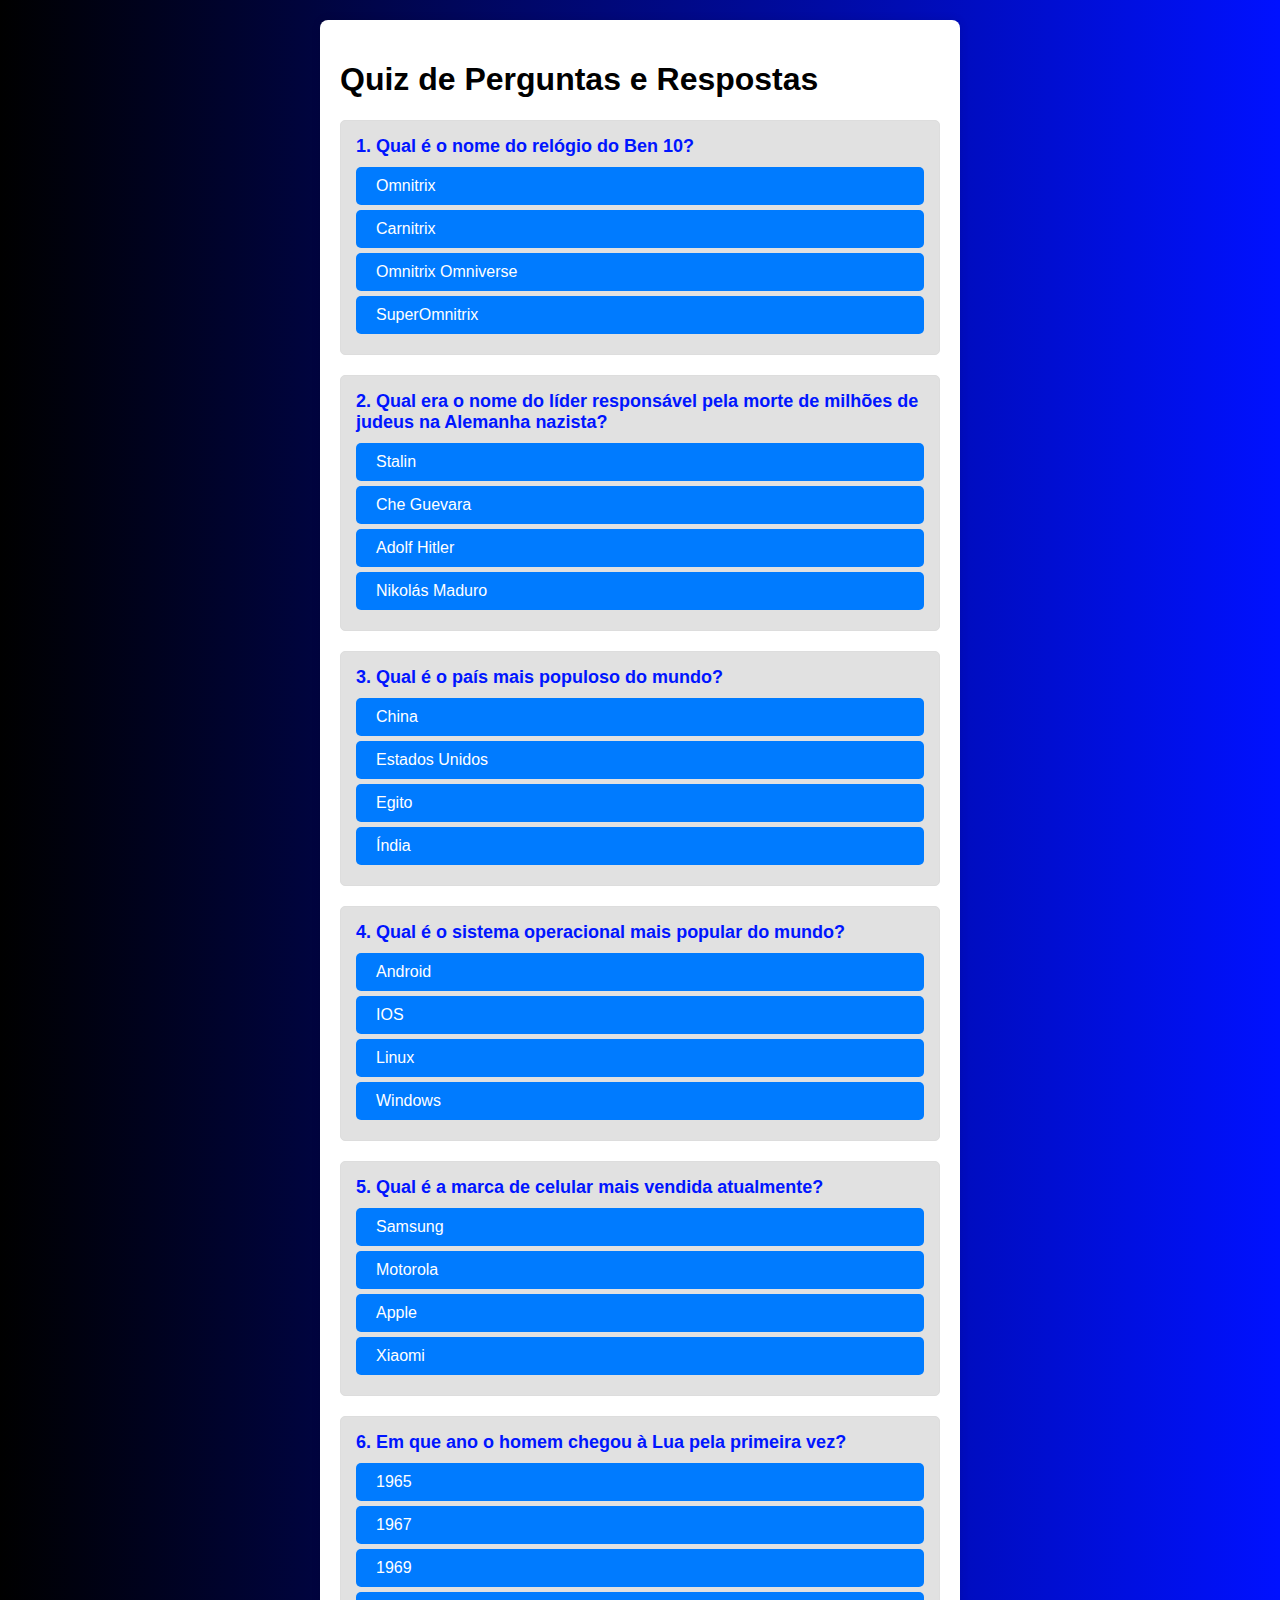
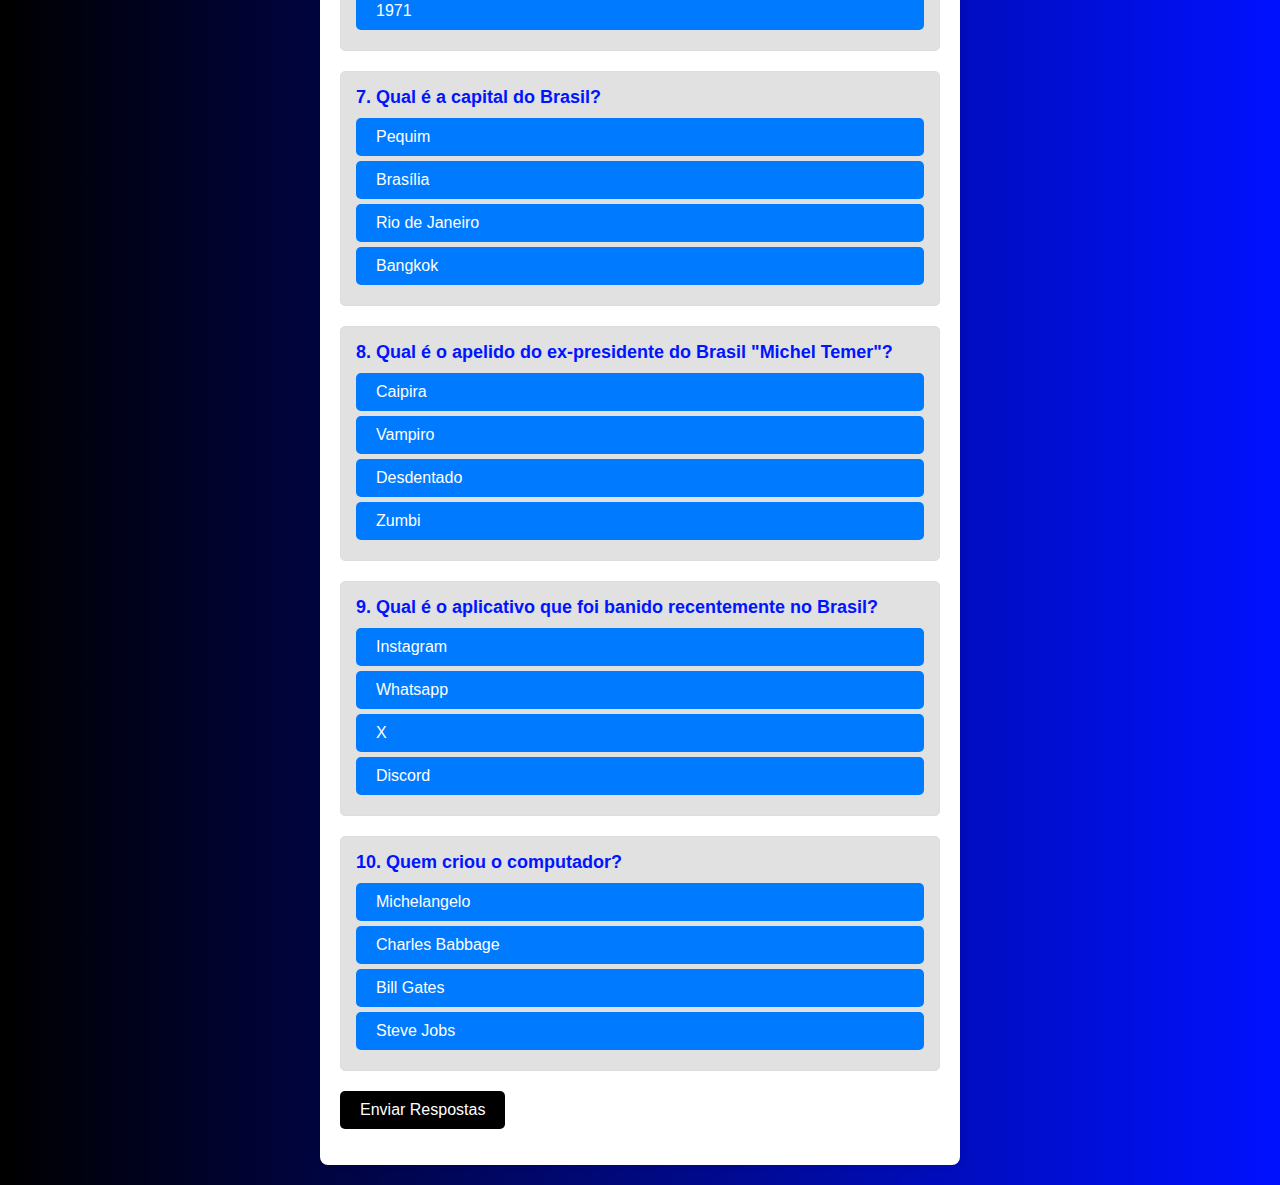
<file: index.html>
<!DOCTYPE html>
<html lang="pt-br">
<head>
    <meta charset="UTF-8">
    <meta name="viewport" content="width=device-width, initial-scale=1.0">
    <title>Jogo de Perguntas e Respostas</title>
    <link rel="stylesheet" href="css/style.css">
    <style>
        /* Adicionando alguns estilos básicos para garantir a visibilidade das perguntas */
        body {
            font-family: Arial, sans-serif;
            background-color: #f4f4f4;
            margin: 0;
            padding: 20px;
        }
        #containerQuiz {
            max-width: 600px;
            margin: auto;
            background: #fff;
            padding: 20px;
            border-radius: 8px;
            box-shadow: 0 0 10px rgba(0, 0, 0, 0.1);
        }
        .pergunta {
            margin-bottom: 20px;
        }
        .pergunta h3 {
            margin: 0 0 10px;
        }
        .resposta-button {
            background-color: #007bff;
            color: white;
            border: none;
            padding: 10px 20px;
            border-radius: 5px;
            cursor: pointer;
            font-size: 16px;
            display: block;
            margin-bottom: 5px;
            width: 100%;
            text-align: left;
        }
        .resposta-button:hover {
            background-color: #0056b3;
        }
        .resposta-button.selected {
            background-color: #0056b3;
        }
        .resposta-button.disabled {
            background-color: #6c757d;
            cursor: not-allowed;
        }
        button:disabled {
            cursor: not-allowed;
        }
    </style>
</head>
<body>
    <div id="containerQuiz">
        <h1>Quiz de Perguntas e Respostas</h1>
        <form id="quizForm">
            <!-- Pergunta 1 -->
            <div class="pergunta">
                <h3>1. Qual é o nome do relógio do Ben 10?</h3>
                <button type="button" class="resposta-button" data-pergunta="pergunta1" data-value="0">Omnitrix</button>
                <button type="button" class="resposta-button" data-pergunta="pergunta1" data-value="1">Carnitrix</button>
                <button type="button" class="resposta-button" data-pergunta="pergunta1" data-value="2">Omnitrix Omniverse</button>
                <button type="button" class="resposta-button" data-pergunta="pergunta1" data-value="3">SuperOmnitrix</button>
            </div>

            <!-- Pergunta 2 -->
            <div class="pergunta">
                <h3>2. Qual era o nome do líder responsável pela morte de milhões de judeus na Alemanha nazista?</h3>
                <button type="button" class="resposta-button" data-pergunta="pergunta2" data-value="0">Stalin</button>
                <button type="button" class="resposta-button" data-pergunta="pergunta2" data-value="1">Che Guevara</button>
                <button type="button" class="resposta-button" data-pergunta="pergunta2" data-value="2">Adolf Hitler</button>
                <button type="button" class="resposta-button" data-pergunta="pergunta2" data-value="3">Nikolás Maduro</button>
            </div>

            <!-- Pergunta 3 -->
            <div class="pergunta">
                <h3>3. Qual é o país mais populoso do mundo?</h3>
                <button type="button" class="resposta-button" data-pergunta="pergunta3" data-value="0">China</button>
                <button type="button" class="resposta-button" data-pergunta="pergunta3" data-value="1">Estados Unidos</button>
                <button type="button" class="resposta-button" data-pergunta="pergunta3" data-value="2">Egito</button>
                <button type="button" class="resposta-button" data-pergunta="pergunta3" data-value="3">Índia</button>
            </div>

            <!-- Pergunta 4 -->
            <div class="pergunta">
                <h3>4. Qual é o sistema operacional mais popular do mundo?</h3>
                <button type="button" class="resposta-button" data-pergunta="pergunta4" data-value="0">Android</button>
                <button type="button" class="resposta-button" data-pergunta="pergunta4" data-value="1">IOS</button>
                <button type="button" class="resposta-button" data-pergunta="pergunta4" data-value="2">Linux</button>
                <button type="button" class="resposta-button" data-pergunta="pergunta4" data-value="3">Windows</button>
            </div>

            <!-- Pergunta 5 -->
            <div class="pergunta">
                <h3>5. Qual é a marca de celular mais vendida atualmente?</h3>
                <button type="button" class="resposta-button" data-pergunta="pergunta5" data-value="0">Samsung</button>
                <button type="button" class="resposta-button" data-pergunta="pergunta5" data-value="1">Motorola</button>
                <button type="button" class="resposta-button" data-pergunta="pergunta5" data-value="2">Apple</button>
                <button type="button" class="resposta-button" data-pergunta="pergunta5" data-value="3">Xiaomi</button>
            </div>

            <!-- Pergunta 6 -->
            <div class="pergunta">
                <h3>6. Em que ano o homem chegou à Lua pela primeira vez?</h3>
                <button type="button" class="resposta-button" data-pergunta="pergunta6" data-value="0">1965</button>
                <button type="button" class="resposta-button" data-pergunta="pergunta6" data-value="1">1967</button>
                <button type="button" class="resposta-button" data-pergunta="pergunta6" data-value="2">1969</button>
                <button type="button" class="resposta-button" data-pergunta="pergunta6" data-value="3">1971</button>
            </div>

            <!-- Pergunta 7 -->
            <div class="pergunta">
                <h3>7. Qual é a capital do Brasil?</h3>
                <button type="button" class="resposta-button" data-pergunta="pergunta7" data-value="0">Pequim</button>
                <button type="button" class="resposta-button" data-pergunta="pergunta7" data-value="1">Brasília</button>
                <button type="button" class="resposta-button" data-pergunta="pergunta7" data-value="2">Rio de Janeiro</button>
                <button type="button" class="resposta-button" data-pergunta="pergunta7" data-value="3">Bangkok</button>
            </div>

            <!-- Pergunta 8 -->
            <div class="pergunta">
                <h3>8. Qual é o apelido do ex-presidente do Brasil "Michel Temer"?</h3>
                <button type="button" class="resposta-button" data-pergunta="pergunta8" data-value="0">Caipira</button>
                <button type="button" class="resposta-button" data-pergunta="pergunta8" data-value="1">Vampiro</button>
                <button type="button" class="resposta-button" data-pergunta="pergunta8" data-value="2">Desdentado</button>
                <button type="button" class="resposta-button" data-pergunta="pergunta8" data-value="3">Zumbi</button>
            </div>

            <!-- Pergunta 9 -->
            <div class="pergunta">
                <h3>9. Qual é o aplicativo que foi banido recentemente no Brasil?</h3>
                <button type="button" class="resposta-button" data-pergunta="pergunta9" data-value="0">Instagram</button>
                <button type="button" class="resposta-button" data-pergunta="pergunta9" data-value="1">Whatsapp</button>
                <button type="button" class="resposta-button" data-pergunta="pergunta9" data-value="2">X</button>
                <button type="button" class="resposta-button" data-pergunta="pergunta9" data-value="3">Discord</button>
            </div>

            <!-- Pergunta 10 -->
            <div class="pergunta">
                <h3>10. Quem criou o computador?</h3>
                <button type="button" class="resposta-button" data-pergunta="pergunta10" data-value="0">Michelangelo</button>
                <button type="button" class="resposta-button" data-pergunta="pergunta10" data-value="1">Charles Babbage</button>
                <button type="button" class="resposta-button" data-pergunta="pergunta10" data-value="2">Bill Gates</button>
                <button type="button" class="resposta-button" data-pergunta="pergunta10" data-value="3">Steve Jobs</button>
            </div>
        </form>
        <button id="submitButton" type="button">Enviar Respostas</button>
        <p id="result"></p>
    </div>

    <script>
        // Respostas corretas para cada pergunta
        const respostasCorretas = {
            pergunta1: 0, // Omnitrix
            pergunta2: 2, // Adolf Hitler
            pergunta3: 3, // Índia
            pergunta4: 0, // Android
            pergunta5: 0, // Samsung
            pergunta6: 2, // 1969
            pergunta7: 1, // Brasília
            pergunta8: 1, // Vampiro
            pergunta9: 2, // X
            pergunta10: 1, // Charles Babbage
        };

        const buttons = document.querySelectorAll('.resposta-button');
        const submitButton = document.getElementById('submitButton');
        const result = document.getElementById('result');

        buttons.forEach(button => {
            button.addEventListener('click', function() {
                const pergunta = this.getAttribute('data-pergunta');
                const value = parseInt(this.getAttribute('data-value'), 10);

                // Desmarcar todas as respostas da mesma pergunta
                document.querySelectorAll(`button[data-pergunta="${pergunta}"]`).forEach(btn => {
                    btn.classList.remove('selected');
                });

                // Marcar a resposta selecionada
                this.classList.add('selected');
            });
        });

        submitButton.addEventListener('click', function() {
            let score = 0;
            let totalQuestions = Object.keys(respostasCorretas).length;
            let todasRespondidas = true;

            Object.keys(respostasCorretas).forEach(pergunta => {
                const selectedButton = document.querySelector(`button[data-pergunta="${pergunta}"].selected`);
                if (selectedButton) {
                    const selectedValue = parseInt(selectedButton.getAttribute('data-value'), 10);
                    if (selectedValue === respostasCorretas[pergunta]) {
                        score++;
                    }
                } else {
                    todasRespondidas = false; // Marca que nem todas as perguntas foram respondidas
                }
            });

            if (todasRespondidas) {
                result.textContent = `Você acertou ${score} de ${totalQuestions} perguntas.`;
            } else {
                result.textContent = `Por favor, responda todas as perguntas antes de enviar.`;
            }
        });
    </script>
</body>
</html>
</file>
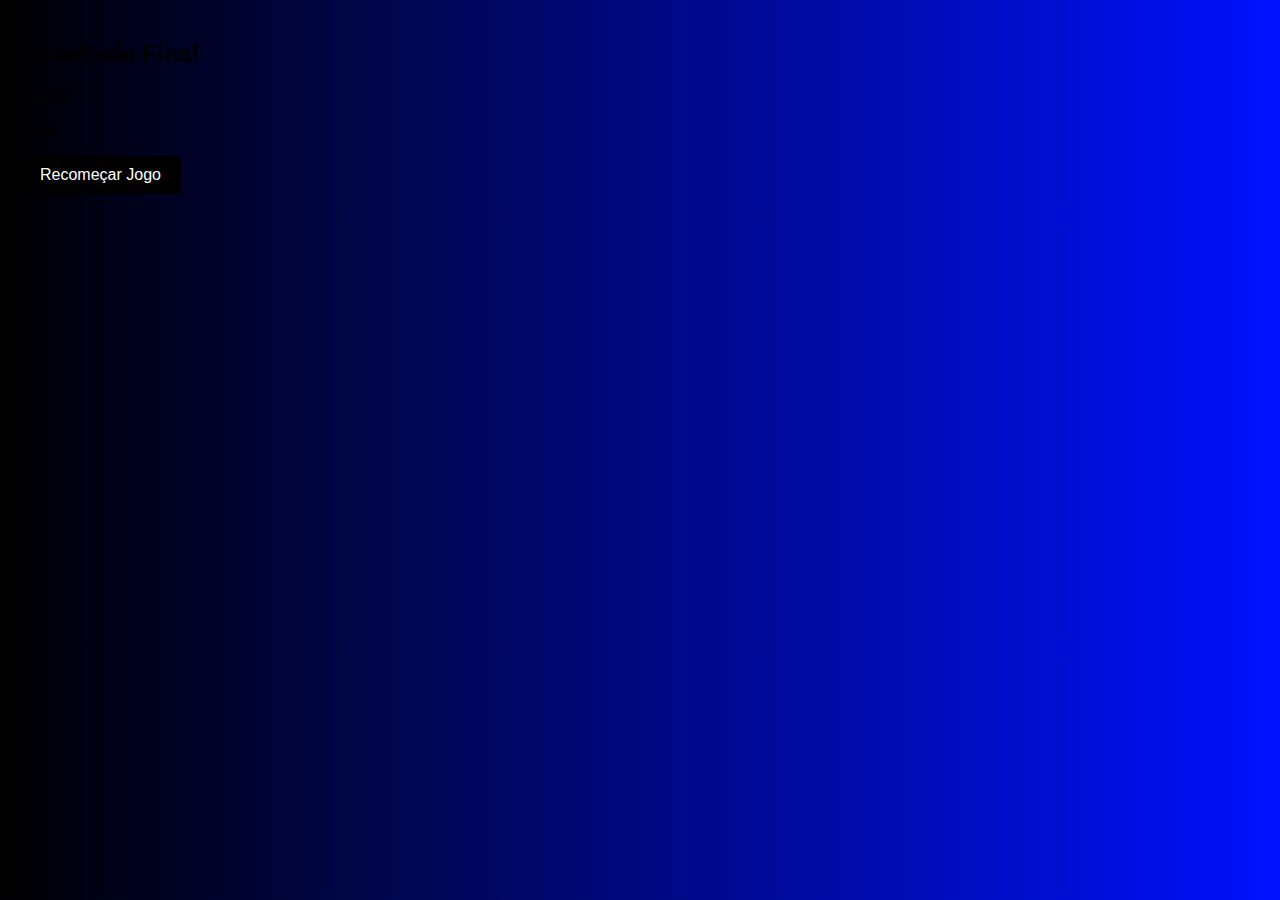
<file: resultado.html>
<!DOCTYPE html>
<html lang="pt-br">
<head>
    <meta charset="UTF-8">
    <meta name="viewport" content="width=device-width, initial-scale=1.0">
    <title>Resultado Final</title>
    <link rel="stylesheet" href="css/style.css">
</head>
<body>
    <div id="containerResultado">
        <h2>Resultado Final</h2>
        <p>Acertos: <span id="contadorAcertos"></span></p>
        <p>Erros: <span id="contadorErros"></span></p>
        <button onclick="reiniciarJogo()">Recomeçar Jogo</button>
    </div>
    <script>
        window.onload = function() {
            const acertos = localStorage.getItem("acertos");
            const erros = localStorage.getItem("erros");

            document.getElementById("contadorAcertos").innerText = acertos;
            document.getElementById("contadorErros").innerText = erros;
        };

        function reiniciarJogo() {
            localStorage.clear(); // Limpa o localStorage
            window.location.href = "index.html"; // Volta para a tela inicial
        }
    </script>
</body>
</html>
</file>
<file: css/style.css>
/* Adicionando um degradê ao fundo do corpo da página */
body {
    font-family: Arial, sans-serif;
    background: linear-gradient(to right, #000000, #0011ff); /* Degradê de laranja para rosa */
    margin: 0;
    padding: 20px;
    color: #000000;
}

/* Estilo para o container do quiz */
#containerQuiz {
    max-width: 600px;
    margin: auto;
    background: #ffffff;
    padding: 20px;
    border-radius: 8px;
    box-shadow: 0 4px 8px rgba(0, 0, 0, 0.2);
    background: linear-gradient(to bottom right, #ffffff, #3c00ff); /* Degradê sutil para o container */
}

/* Estilo para as perguntas */
.pergunta {
    margin-bottom: 20px;
    padding: 15px;
    border: 1px solid #ddd;
    border-radius: 5px;
    background: #e1e1e1;
}

/* Estilo para o título das perguntas */
.pergunta h3 {
    margin: 0 0 10px;
    font-size: 18px;
    color: #0015ff;
}

/* Estilo para os botões de resposta */
input[type="radio"] {
    margin-right: 10px;
}

/* Estilo para o botão de enviar */
button {
    background-color: #000000;
    color: rgb(255, 255, 255);
    border: none;
    padding: 10px 20px;
    border-radius: 5px;
    cursor: pointer;
    font-size: 16px;
    transition: background-color 0.3s;
}

/* Efeito hover para o botão de enviar */
button:hover {
    background: linear-gradient(to right, #000000, #0011ff); 
}
</file>
